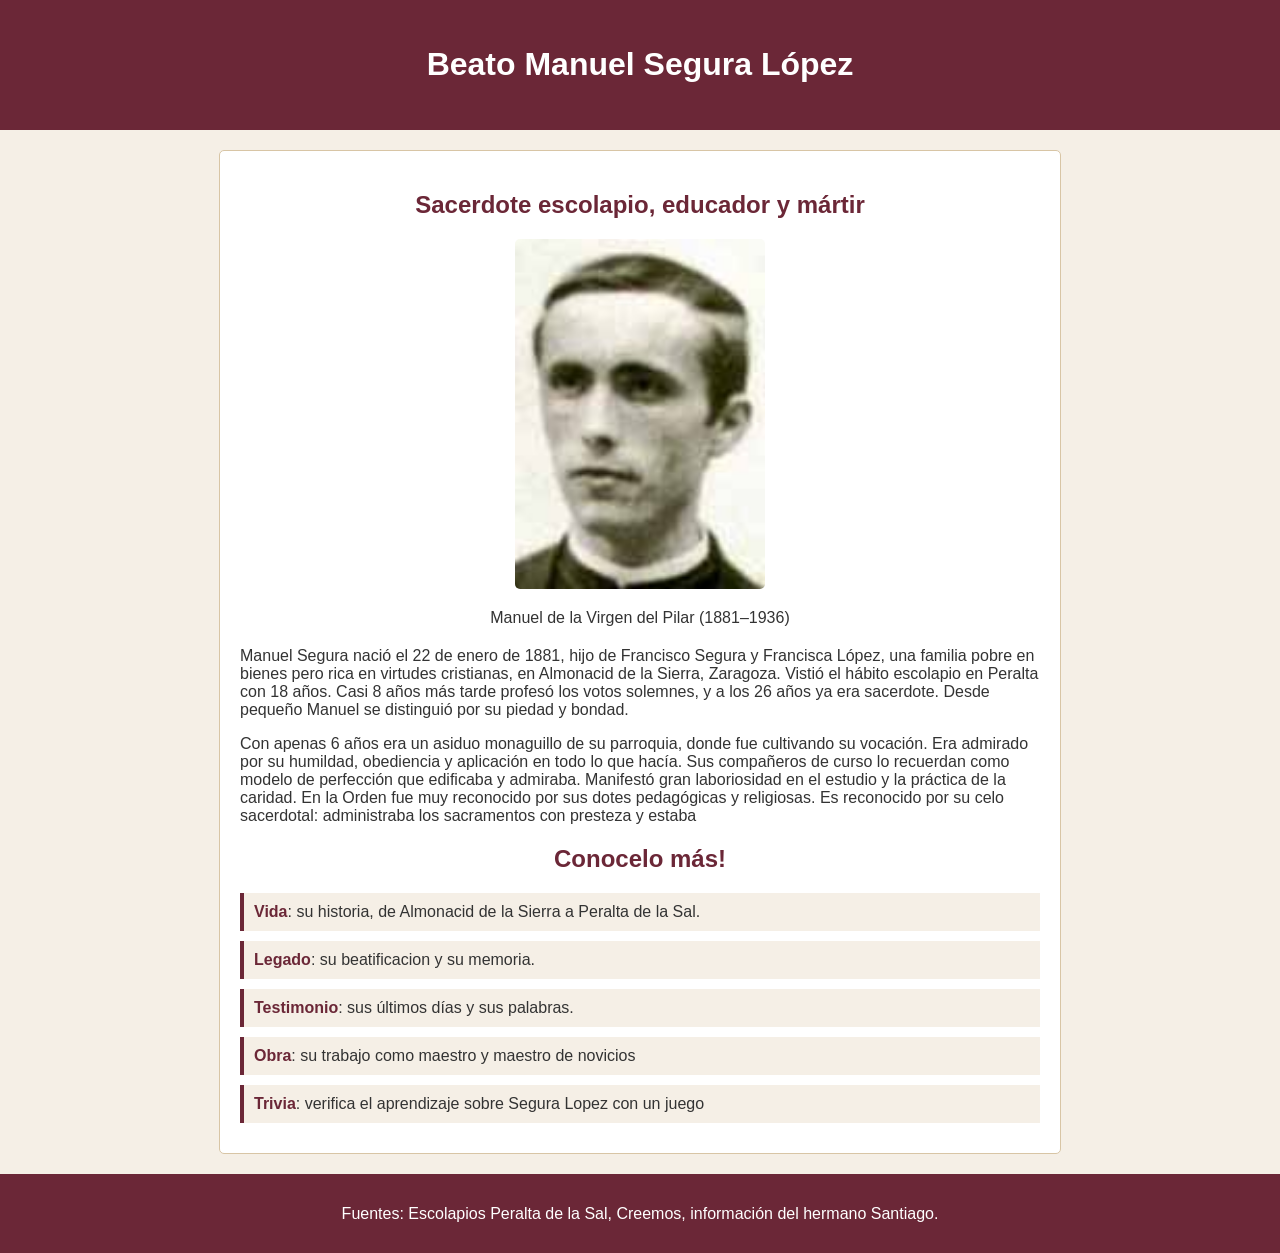
<file: index.html>
<!DOCTYPE html>
<html lang="es">
<head>
  <meta charset="UTF-8">
  <meta name="viewport" content="width=device-width, initial-scale=1">
  <title>Beato Manuel Segura López</title>
  <link rel="stylesheet" href="css/style.css">
</head>
<body>
  <header>
    <h1>Beato Manuel Segura López</h1>
    
  </header>

  <main>
    <h2>Sacerdote escolapio, educador y mártir</h2>
    <figure>
      <img src="img/manuel 10.jpg"t="Retrato del Beato Manuel Segura López">
      <p>Manuel de la Virgen del Pilar (1881–1936)</p>
    </figure>
    <p>Manuel Segura nació el 22 de enero de 1881, hijo de Francisco Segura y
Francisca López, una familia pobre en bienes pero rica en virtudes cristianas, en
Almonacid de la Sierra, Zaragoza. Vistió el hábito escolapio en Peralta con 18 años.
Casi 8 años más tarde profesó los votos solemnes, y a los 26 años ya era sacerdote.
Desde pequeño Manuel se distinguió por su piedad y bondad.</p>
    <p>Con apenas 6 años
era un asiduo monaguillo de su parroquia, donde fue cultivando su vocación. Era
admirado por su humildad, obediencia y aplicación en todo lo que hacía. Sus
compañeros de curso lo recuerdan como modelo de perfección que edificaba y
admiraba. Manifestó gran laboriosidad en el estudio y la práctica de la caridad.
En la Orden fue muy reconocido por sus dotes pedagógicas y religiosas. Es
reconocido por su celo sacerdotal: administraba los sacramentos con presteza y estaba</p>

    <h2>Conocelo más!</h2>
    <ul>
      <li><a href="page/vida.html">Vida</a>: su historia, de Almonacid de la Sierra a Peralta de la Sal.</li>
      <li><a href="page/legado.html">Legado</a>: su beatificacion y su memoria.</li>
      <li><a href="page/testimonio.html">Testimonio</a>: sus últimos días y sus palabras.</li>
      <li><a href="page/obra.html">Obra</a>: su trabajo como maestro y maestro de novicios</li>
      <li><a href="page/trivia.html">Trivia</a>: verifica el aprendizaje sobre Segura Lopez con un juego </li>
    </ul>
  </main>

  <footer>
    <p>Fuentes: Escolapios Peralta de la Sal, Creemos, información del hermano Santiago.</p>
  </footer>
</body>
</html>
</file>
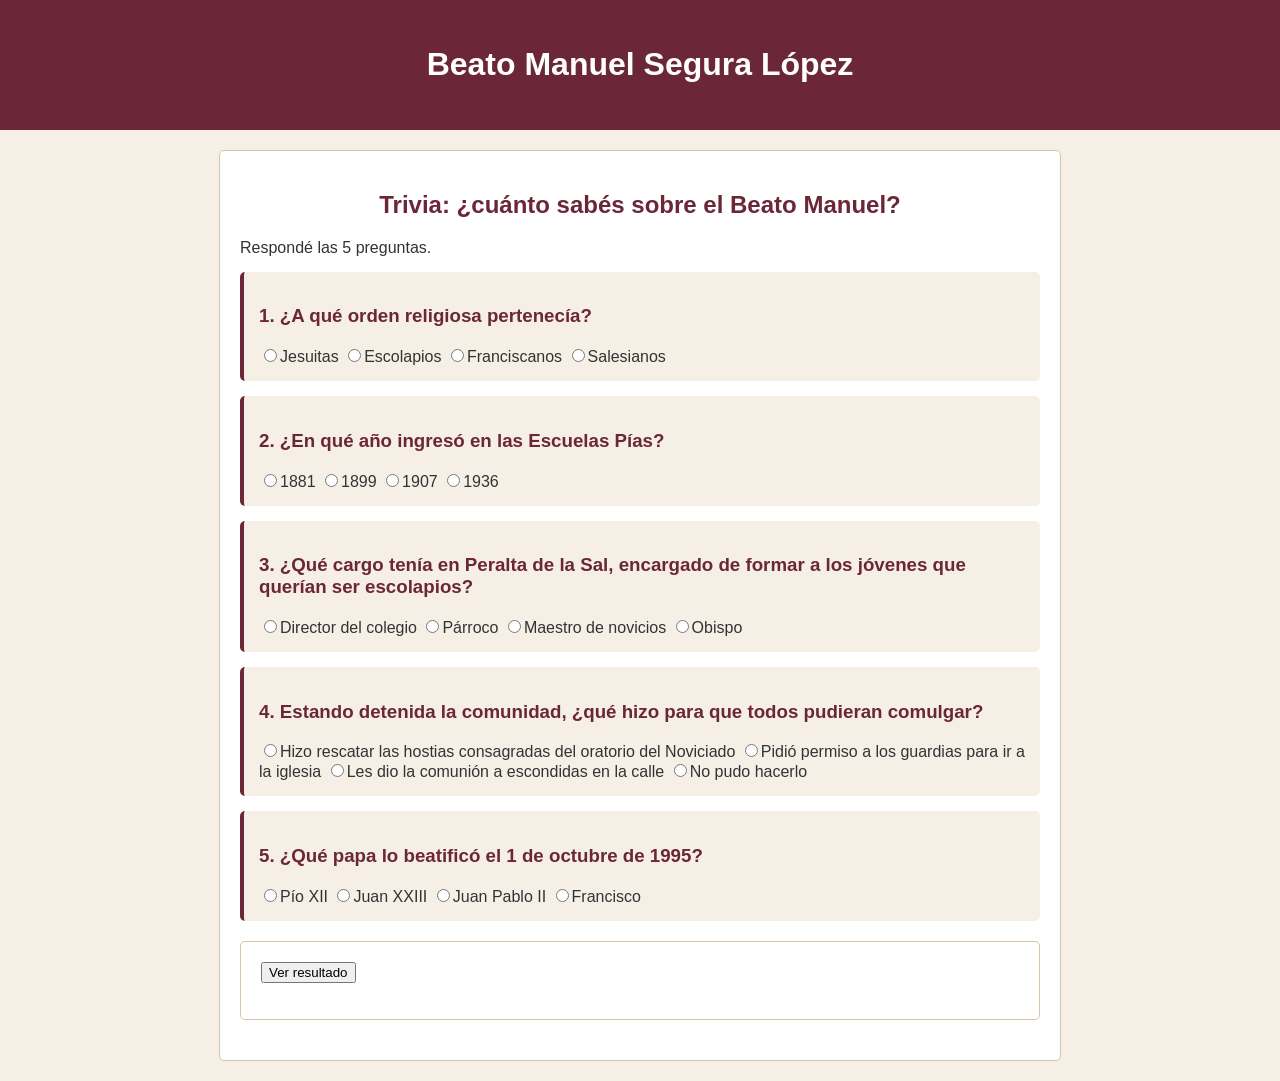
<file: page/trivia.html>
<!DOCTYPE html>
<html lang="es">
<head>
  <meta charset="UTF-8">
  <meta name="viewport" content="width=device-width, initial-scale=1">
  <title>Trivia | Beato Manuel Segura López</title>
   <link rel="stylesheet" href="../css/style.css"> 
    <script src="../js/trivia.js" defer></script>
</head>
<body>
  <header>
    <h1>Beato Manuel Segura López</h1>
  </header>

  <main>
    <h2>Trivia: ¿cuánto sabés sobre el Beato Manuel?</h2>
    <p>Respondé las 5 preguntas.</p>


      <section>
        <h3>1. ¿A qué orden religiosa pertenecía?</h3>
         <input type="radio" name="pregunta1" onclick="seleccionarRespuesta1('Jesuitas')">Jesuitas
         <input type="radio" name="pregunta1" onclick="seleccionarRespuesta1('Escolapios')">Escolapios
         <input type="radio" name="pregunta1" onclick="seleccionarRespuesta1('Franciscanos')">Franciscanos
         <input type="radio" name="pregunta1" onclick="seleccionarRespuesta1('Salesianos')">Salesianos
      </section>

      <section >
        <h3>2. ¿En qué año ingresó en las Escuelas Pías?</h3>
         <input type="radio" name="pregunta2" onclick="seleccionarRespuesta('1881')">1881
         <input type="radio" name="pregunta2" onclick="seleccionarRespuesta2('1899')">1899
         <input type="radio" name="pregunta2" onclick="seleccionarRespuesta2('1907')">1907
         <input type="radio" name="pregunta2" onclick="seleccionarRespuesta2('1936')">1936
      </section>

      <section >
        <h3>3. ¿Qué cargo tenía en Peralta de la Sal, encargado de formar a los jóvenes que querían ser escolapios?</h3>
         <input type="radio" name="pregunta3" onclick="seleccionarRespuesta3('Director del colegio')">Director del colegio
         <input type="radio" name="pregunta3" onclick="seleccionarRespuesta3('Párroco')">Párroco
         <input type="radio" name="pregunta3" onclick="seleccionarRespuesta3('Maestro de novicios')">Maestro de novicios
         <input type="radio" name="pregunta3" onclick="seleccionarRespuesta3('Obispo')">Obispo
      </section>

      <section >
        <h3>4. Estando detenida la comunidad, ¿qué hizo para que todos pudieran comulgar?</h3>
         <input type="radio" name="pregunta4" onclick="seleccionarRespuesta4('Rescató las hostias consagradas del oratorio del Noviciado')">Hizo rescatar las hostias consagradas del oratorio del Noviciado
         <input type="radio" name="pregunta4" onclick="seleccionarRespuesta4('Pidió permiso a los guardias')">Pidió permiso a los guardias para ir a la iglesia
         <input type="radio" name="pregunta4" onclick="seleccionarRespuesta4('Les dio la comunión en la calle')">Les dio la comunión a escondidas en la calle
         <input type="radio" name="pregunta4" onclick="seleccionarRespuesta4('No pudo hacerlo')">No pudo hacerlo
      </section>

      <section>
        <h3>5. ¿Qué papa lo beatificó el 1 de octubre de 1995?</h3>
         <input type="radio" name="pregunta5" onclick="seleccionarRespuesta5('Pío XII')">Pío XII
         <input type="radio" name="pregunta5" onclick="seleccionarRespuesta5('Juan XXIII')">Juan XXIII
         <input type="radio" name="pregunta5" onclick="seleccionarRespuesta5('Juan Pablo II')">Juan Pablo II
         <input type="radio" name="pregunta5" onclick="seleccionarRespuesta5('Francisco')">Francisco
      </section>
  <main>
  <button onclick="verResultado()">Ver resultado</button>
      <p id="resultado"></p>

  </main>
</body>
</html>
</file>
<file: css/style.css>
/* Estilos generales para la pagina */
body {
    font-family: Arial, sans-serif;
    background-color: #f5efe6;
    color: #333333;
    margin: 0;
    padding: 0;
}

/* Estilo para el encabezado */
header {
    background-color: #6b2737;
    color: white;
    text-align: center;
    padding: 25px;
}

/* Estilo para el contenido principal */
main {
    background-color: white;
    padding: 20px;
    max-width: 800px;
    margin: 20px auto;
    border: 1px solid #d8c5a5;
    border-radius: 5px;
}

/* Estilo para los titulos */
h2 {
    color: #6b2737;
    text-align: center;
}

/* Estilo para los textos */
p {
    margin-bottom: 15px;
}

/* Estilo para las imagenes */
figure {
    text-align: center;
    margin: 20px;
}

img {
    width: 250px;
    max-width: 100%;
    border-radius: 5px;
}

/* Estilo para las listas de enlaces */
ul {
    list-style-type: none;
    margin: 0;
    padding: 0;
}

li {
    background-color: #f5efe6;
    border-left: 4px solid #6b2737;
    padding: 10px;
    margin-bottom: 10px;
}

li a {
    color: #6b2737;
    text-decoration: none;
    font-weight: bold;
}

/* Estilo para las preguntas de la trivia */
section {
    background-color: #f5efe6;
    border-left: 4px solid #6b2737;
    padding: 15px;
    margin-bottom: 15px;
    border-radius: 5px;
}

section h3 {
    color: #6b2737;
}

/* Estilo para el pie de pagina */
footer {
    background-color: #6b2737;
    color: white;
    text-align: center;
    padding: 15px;
}
</file>
